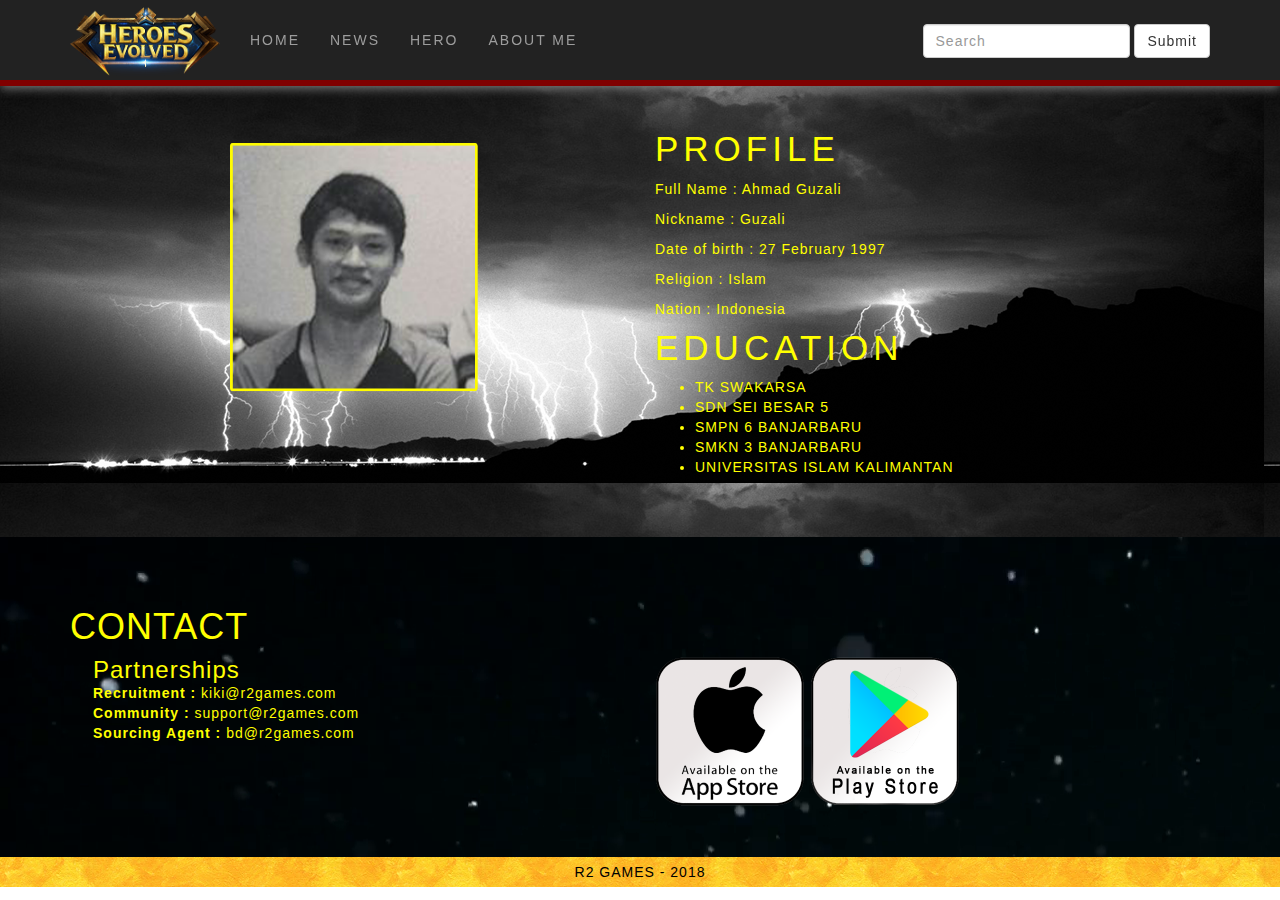
<file: aboutme.html>
<!DOCTYPE html>
<html lang="en">
  <head>
    <meta charset="utf-8">
    <meta http-equiv="X-UA-Compatible" content="IE=edge">
    <meta name="viewport" content="width=device-width, initial-scale=1">
    <!-- The above 3 meta tags *must* come first in the head; any other head content must come *after* these tags -->
    <title>PROJECT AHMAD GUZALI</title>

    <!-- Bootstrap -->
    <link href="css/bootstrap.min.css" rel="stylesheet">
	<link href="css/custom.css" rel="stylesheet">

    <!-- HTML5 shim and Respond.js for IE8 support of HTML5 elements and media queries -->
    <!-- WARNING: Respond.js doesn't work if you view the page via file:// -->
    <!--[if lt IE 9]>
      <script src="https://oss.maxcdn.com/html5shiv/3.7.3/html5shiv.min.js"></script>
      <script src="https://oss.maxcdn.com/respond/1.4.2/respond.min.js"></script>
    <![endif]-->
  </head>
  <body>
  <header>
	<nav class="navbar navbar-default navbar-inverse navbar-fixed-top">
		<div class="container">
			<div class="navbar-header">
				<button type="button" class="navbar-toggle collapsed" data-toggle="collapse" data-target="#bs-example-navbar-collapse-1" aria-expanded="false">
					<span class="sr-only">Toggle Navigation</span>
					<span class="icon-bar"></span>
					<span class="icon-bar"></span>
					<span class="icon-bar"></span>
				</button>
				<a class="navbar-brand" href="index.html">
					<img src="img/logo.png" alt="Logo">
				</a>
				
			</div>
			<div class="collapse navbar-collapse" id="bs-example-navbar-collapse-1">
				<ul class="nav navbar-nav navbar-left">
					<li><a href="index.html">HOME</a></li>
					<li><a href="news.html">NEWS</a></li>
					<li><a href="hero.html">HERO</a></li>
					<li><a href="aboutme.html">ABOUT ME</a></li>
				</ul>
				
				<form class="navbar-form navbar-right" role="search">
					<div class="form-group">
						<input type="text" class="form-control" placeholder="Search">
					</div>
					<button type="submit" class="btn btn-default">Submit</button>
				</form>
			</div>
		</div>
	</nav>	
  </header>
  
<div id="about">
	<div class="container">
		<div class="row">
			<div class="col-lg-6">
				<img class="img-fluid img-responsive" src="img/pp.png" alt="">
			</div>
			<div class="col-lg-6">
				<h1 class="tittle">PROFILE</h1>
				<p>Full Name : Ahmad Guzali</p>
				<P>Nickname : Guzali </p>
				<p>Date of birth : 27 February 1997</p>
				<p>Religion : Islam</p>
				<p>Nation : Indonesia</p>
				<h1 class="tittle">EDUCATION</h1>
				<ul>
					<li>TK SWAKARSA</li>
					<li>SDN SEI BESAR 5 </li>
					<li>SMPN 6 BANJARBARU</li>
					<li>SMKN 3 BANJARBARU</li>
					<li>UNIVERSITAS ISLAM KALIMANTAN</li>
				</ul>
			</div>
		</div>
	</div>
</div>

<div id="contact">
	<div class="container">
		<h1 class="tittle-y text-left">CONTACT</h1>
		
		<div class="row">
			<div class="col-md-6 tittle-y">
				<h3>Partnerships</h3>
					<strong> Recruitment :</strong> kiki@r2games.com<br>
					<strong> Community :</strong> support@r2games.com<br>
					<strong> Sourcing Agent :</strong> bd@r2games.com<br>
				</p>
			</div>
			
			<div class="col-md-6">
				<a href="#"><img src="img/apps.png" width="150" height="150"></a>
				<a href="#"><img src="img/ps.png" width="150" height="150"></a>
			</div>
		</div>
	</div>
</div>
<footer>
	<div class="container">
		<div class="text-center">R2 GAMES - 2018</div>
	</div>
</footer>
	
    <!-- jQuery (necessary for Bootstrap's JavaScript plugins) -->
    <script src="js/jquery.js"></script>
    <!-- Include all compiled plugins (below), or include individual files as needed -->
    <script src="js/bootstrap.min.js"></script>
  </body>
</html>
</file>
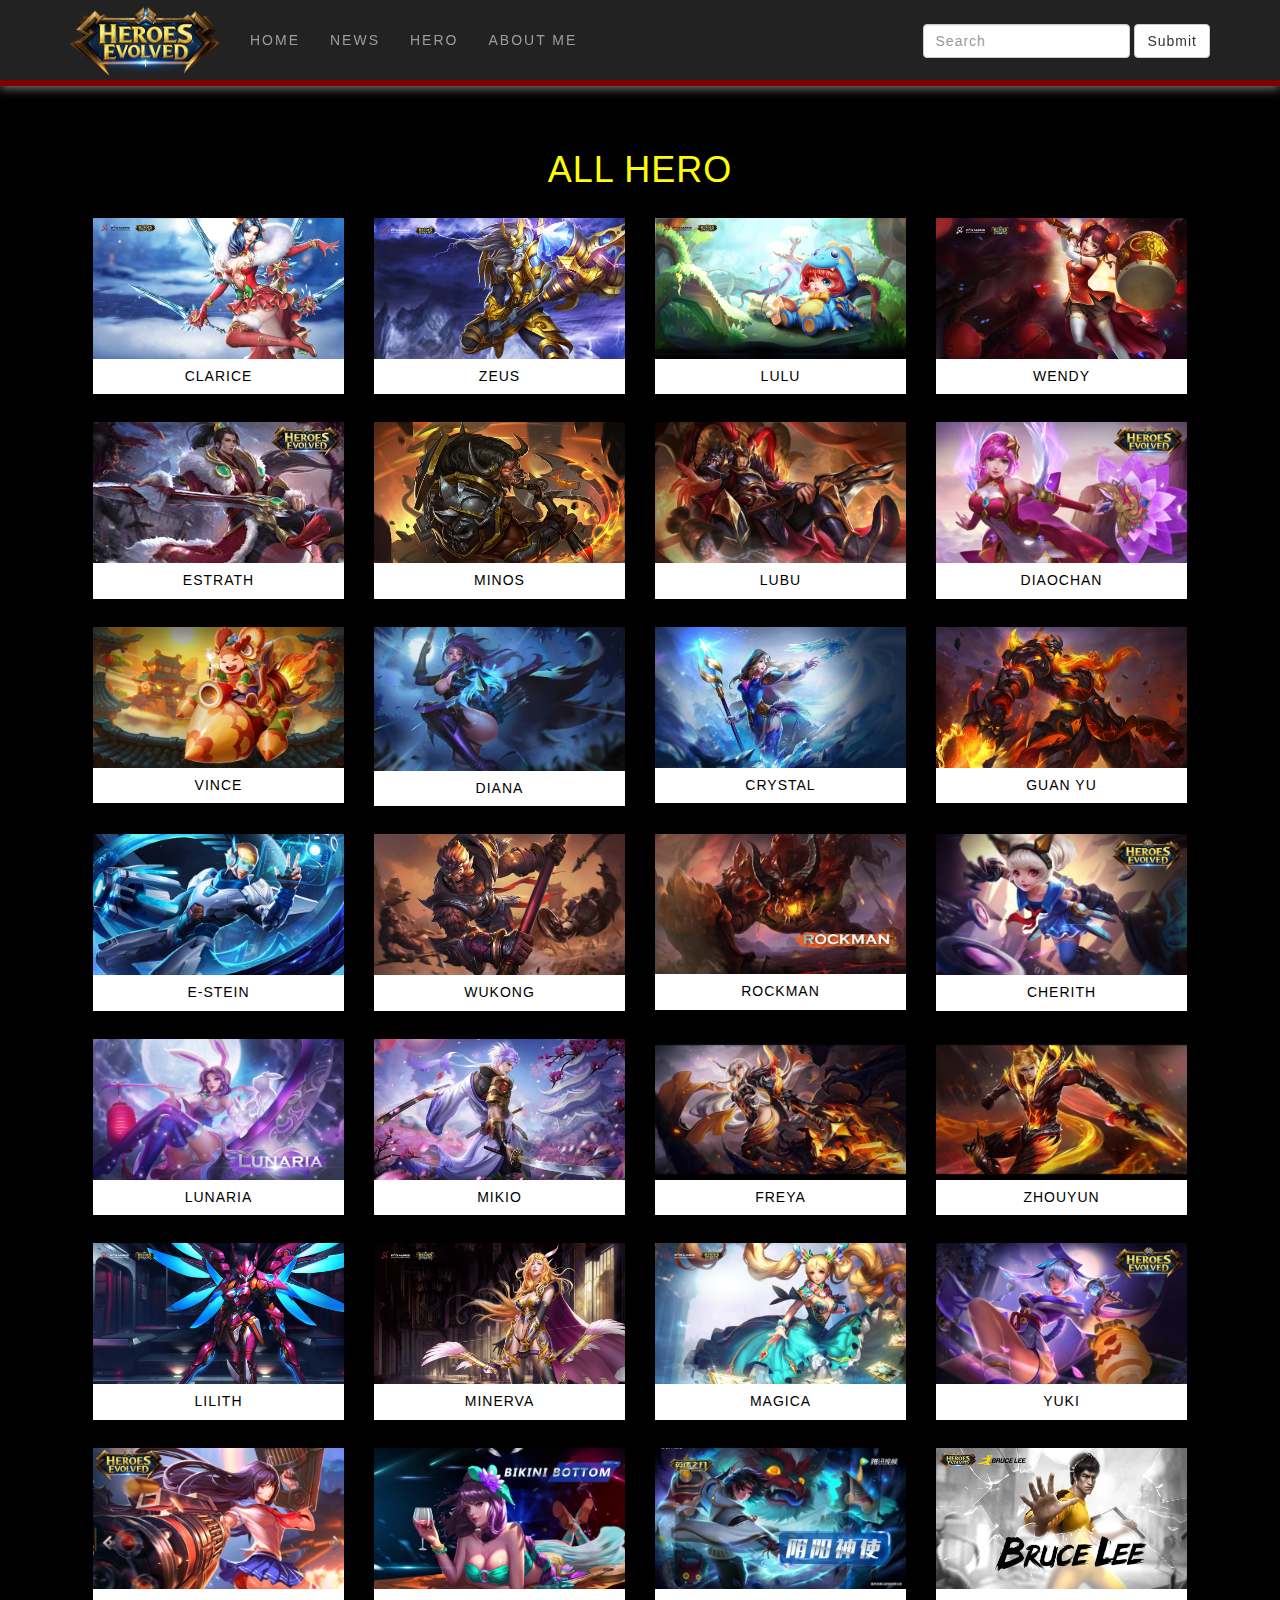
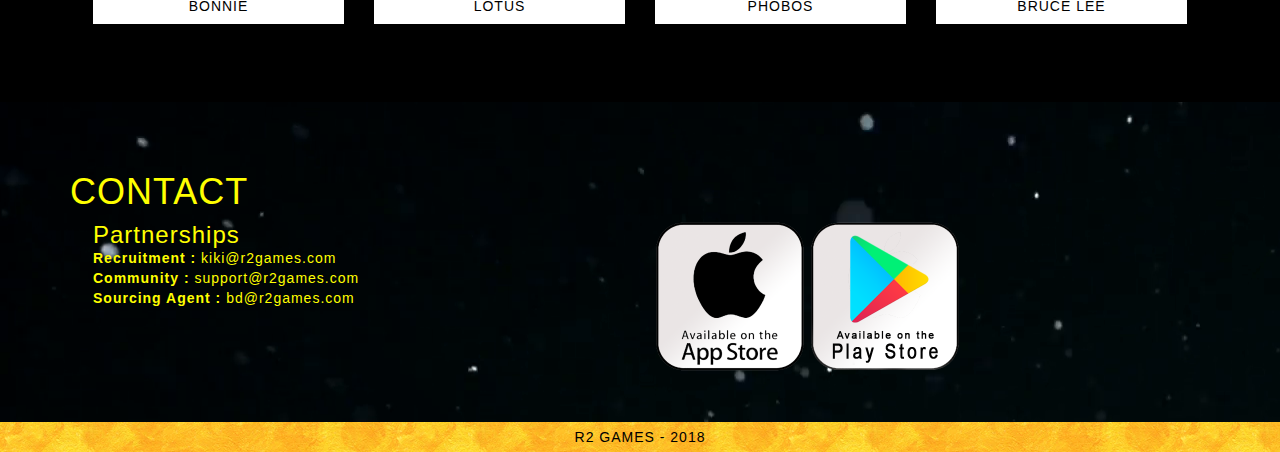
<file: hero.html>
<!DOCTYPE html>
<html lang="en">
  <head>
    <meta charset="utf-8">
    <meta http-equiv="X-UA-Compatible" content="IE=edge">
    <meta name="viewport" content="width=device-width, initial-scale=1">
    <!-- The above 3 meta tags *must* come first in the head; any other head content must come *after* these tags -->
    <title>PROJECT AHMAD GUZALI</title>

    <!-- Bootstrap -->
    <link href="css/bootstrap.min.css" rel="stylesheet">
	<link href="css/custom.css" rel="stylesheet">

    <!-- HTML5 shim and Respond.js for IE8 support of HTML5 elements and media queries -->
    <!-- WARNING: Respond.js doesn't work if you view the page via file:// -->
    <!--[if lt IE 9]>
      <script src="https://oss.maxcdn.com/html5shiv/3.7.3/html5shiv.min.js"></script>
      <script src="https://oss.maxcdn.com/respond/1.4.2/respond.min.js"></script>
    <![endif]-->
  </head>
  <body>
  <header>
	<nav class="navbar navbar-default navbar-inverse navbar-fixed-top">
		<div class="container">
			<div class="navbar-header">
				<button type="button" class="navbar-toggle collapsed" data-toggle="collapse" data-target="#bs-example-navbar-collapse-1" aria-expanded="false">
					<span class="sr-only">Toggle Navigation</span>
					<span class="icon-bar"></span>
					<span class="icon-bar"></span>
					<span class="icon-bar"></span>
				</button>
				<a class="navbar-brand" href="index.html">
					<img src="img/logo.png" alt="Logo">
				</a>
				
			</div>
			<div class="collapse navbar-collapse" id="bs-example-navbar-collapse-1">
				<ul class="nav navbar-nav navbar-left">
					<li><a href="index.html">HOME</a></li>
					<li><a href="news.html">NEWS</a></li>
					<li><a href="hero.html">HERO</a></li>
					<li><a href="aboutme.html">ABOUT ME</a></li>
				</ul>
				
				<form class="navbar-form navbar-right" role="search">
					<div class="form-group">
						<input type="text" class="form-control" placeholder="Search">
					</div>
					<button type="submit" class="btn btn-default">Submit</button>
				</form>
			</div>
		</div>
	</nav>	
  </header>
  
<div id="portfolio">
	<div class="container">
		<h1 class="tittle-y text-center color-yellow">ALL HERO</h1>
		
		<div class="row row-hero">
			<div class="col-lg-3 col-sn-6 box-portfolio">
				<a href="#"><img class="responsive" src="img/hero/CLARICE.jpg" alt="Projects"></a>
				<div class="portfolio-tittle">
					<h3 class="text-center">CLARICE</h3>
				</div>
			</div>
			<div class="col-lg-3 col-sn-6 box-portfolio">
				<a href="#"><img class="responsive" src="img/hero/ZEUS.jpg" alt="Projects"></a>
				<div class="portfolio-tittle">
					<h3 class="text-center">ZEUS</h3>
				</div>
			</div>
			<div class="col-lg-3 col-sn-6 box-portfolio">
				<a href="#"><img class="responsive" src="img/hero/LULU.jpg" alt="Projects"></a>
				<div class="portfolio-tittle">
					<h3 class="text-center">LULU</h3>
				</div>
			</div>
			<div class="col-lg-3 col-sn-6 box-portfolio">
				<a href="#"><img class="responsive" src="img/hero/WENDY.jpg" alt="Projects"></a>
				<div class="portfolio-tittle">
					<h3 class="text-center">WENDY</h3>
				</div>
			</div>
		</div>
		<div class="row row-hero">
			<div class="col-lg-3 col-sn-6 box-portfolio">
				<a href="#"><img class="responsive" src="img/hero/ESTRATH.jpg" alt="Projects"></a>
				<div class="portfolio-tittle">
					<h3 class="text-center">ESTRATH</h3>
				</div>
			</div>
			<div class="col-lg-3 col-sn-6 box-portfolio">
				<a href="#"><img class="responsive" src="img/hero/MINOS.jpg" alt="Projects"></a>
				<div class="portfolio-tittle">
					<h3 class="text-center">MINOS</h3>
				</div>
			</div>
			<div class="col-lg-3 col-sn-6 box-portfolio">
				<a href="#"><img class="responsive" src="img/hero/LUBU.jpg" alt="Projects"></a>
				<div class="portfolio-tittle">
					<h3 class="text-center">LUBU</h3>
				</div>
			</div>
			<div class="col-lg-3 col-sn-6 box-portfolio">
				<a href="#"><img class="responsive" src="img/hero/DIAOCHAN.jpg" alt="Projects"></a>
				<div class="portfolio-tittle">
					<h3 class="text-center">DIAOCHAN</h3>
				</div>
			</div>
		</div>
		<div class="row row-hero">
			<div class="col-lg-3 col-sn-6 box-portfolio">
				<a href="#"><img class="responsive" src="img/hero/VINCE.jpg" alt="Projects"></a>
				<div class="portfolio-tittle">
					<h3 class="text-center">VINCE</h3>
				</div>
			</div>
			<div class="col-lg-3 col-sn-6 box-portfolio">
				<a href="#"><img class="responsive" src="img/hero/DIANA.jpg" alt="Projects"></a>
				<div class="portfolio-tittle">
					<h3 class="text-center">DIANA</h3>
				</div>
			</div>
			<div class="col-lg-3 col-sn-6 box-portfolio">
				<a href="#"><img class="responsive" src="img/hero/CRYSTAL.jpg" alt="Projects"></a>
				<div class="portfolio-tittle">
					<h3 class="text-center">CRYSTAL</h3>
				</div>
			</div>
			<div class="col-lg-3 col-sn-6 box-portfolio">
				<a href="#"><img class="responsive" src="img/hero/GUANYU.jpg" alt="Projects"></a>
				<div class="portfolio-tittle">
					<h3 class="text-center">GUAN YU</h3>
				</div>
			</div>
		</div>
		<div class="row row-hero">
			<div class="col-lg-3 col-sn-6 box-portfolio">
				<a href="#"><img class="responsive" src="img/hero/ESTEIN.jpg" alt="Projects"></a>
				<div class="portfolio-tittle">
					<h3 class="text-center">E-STEIN</h3>
				</div>
			</div>
			<div class="col-lg-3 col-sn-6 box-portfolio">
				<a href="#"><img class="responsive" src="img/hero/WUKONG.jpg" alt="Projects"></a>
				<div class="portfolio-tittle">
					<h3 class="text-center">WUKONG</h3>
				</div>
			</div>
			<div class="col-lg-3 col-sn-6 box-portfolio">
				<a href="#"><img class="responsive" src="img/hero/ROCKMAN.jpg" alt="Projects"></a>
				<div class="portfolio-tittle">
					<h3 class="text-center">ROCKMAN</h3>
				</div>
			</div>
			<div class="col-lg-3 col-sn-6 box-portfolio">
				<a href="#"><img class="responsive" src="img/hero/CHERITH.jpg" alt="Projects"></a>
				<div class="portfolio-tittle">
					<h3 class="text-center">CHERITH</h3>
				</div>
			</div>
		</div>
		<div class="row row-hero">
			<div class="col-lg-3 col-sn-6 box-portfolio">
				<a href="#"><img class="responsive" src="img/hero/LUNARIA.jpg" alt="Projects"></a>
				<div class="portfolio-tittle">
					<h3 class="text-center">LUNARIA</h3>
				</div>
			</div>
			<div class="col-lg-3 col-sn-6 box-portfolio">
				<a href="#"><img class="responsive" src="img/hero/MIKIO.jpg" alt="Projects"></a>
				<div class="portfolio-tittle">
					<h3 class="text-center">MIKIO</h3>
				</div>
			</div>
			<div class="col-lg-3 col-sn-6 box-portfolio">
				<a href="#"><img class="responsive" src="img/hero/FREYA.jpg" alt="Projects"></a>
				<div class="portfolio-tittle">
					<h3 class="text-center">FREYA</h3>
				</div>
			</div>
			<div class="col-lg-3 col-sn-6 box-portfolio">
				<a href="#"><img class="responsive" src="img/hero/ZHOUYUN.jpg" alt="Projects"></a>
				<div class="portfolio-tittle">
					<h3 class="text-center">ZHOUYUN</h3>
				</div>
			</div>
		</div>
		<div class="row row-hero">
			<div class="col-lg-3 col-sn-6 box-portfolio">
				<a href="#"><img class="responsive" src="img/hero/LILITH.jpg" alt="Projects"></a>
				<div class="portfolio-tittle">
					<h3 class="text-center">LILITH</h3>
				</div>
			</div>
			<div class="col-lg-3 col-sn-6 box-portfolio">
				<a href="#"><img class="responsive" src="img/hero/MINERVA.jpg" alt="Projects"></a>
				<div class="portfolio-tittle">
					<h3 class="text-center">MINERVA</h3>
				</div>
			</div>
			<div class="col-lg-3 col-sn-6 box-portfolio">
				<a href="#"><img class="responsive" src="img/hero/MAGICA.jpg" alt="Projects"></a>
				<div class="portfolio-tittle">
					<h3 class="text-center">MAGICA</h3>
				</div>
			</div>
			<div class="col-lg-3 col-sn-6 box-portfolio">
				<a href="#"><img class="responsive" src="img/hero/YUKI.jpg" alt="Projects"></a>
				<div class="portfolio-tittle">
					<h3 class="text-center">YUKI</h3>
				</div>
			</div>
		</div>
		<div class="row row-hero">
			<div class="col-lg-3 col-sn-6 box-portfolio">
				<a href="#"><img class="responsive" src="img/hero/BONNIE.jpg" alt="Projects"></a>
				<div class="portfolio-tittle">
					<h3 class="text-center">BONNIE</h3>
				</div>
			</div>
			<div class="col-lg-3 col-sn-6 box-portfolio">
				<a href="#"><img class="responsive" src="img/hero/LOTUS.jpg" alt="Projects"></a>
				<div class="portfolio-tittle">
					<h3 class="text-center">LOTUS</h3>
				</div>
			</div>
			<div class="col-lg-3 col-sn-6 box-portfolio">
				<a href="#"><img class="responsive" src="img/hero/PHOBOS.jpg" alt="Projects"></a>
				<div class="portfolio-tittle">
					<h3 class="text-center">PHOBOS</h3>
				</div>
			</div>
			<div class="col-lg-3 col-sn-6 box-portfolio">
				<a href="#"><img class="responsive" src="img/hero/BL.jpg" alt="Projects"></a>
				<div class="portfolio-tittle">
					<h3 class="text-center">BRUCE LEE</h3>
				</div>
			</div>
		</div>
	</div>
</div>

<div id="contact">
	<div class="container">
		<h1 class="tittle-y text-left">CONTACT</h1>
		
		<div class="row">
			<div class="col-md-6 tittle-y">
				<h3>Partnerships</h3>
					<strong> Recruitment :</strong> kiki@r2games.com<br>
					<strong> Community :</strong> support@r2games.com<br>
					<strong> Sourcing Agent :</strong> bd@r2games.com<br>
				</p>
			</div>
			
			<div class="col-md-6">
				<a href="#"><img src="img/apps.png" width="150" height="150"></a>
				<a href="#"><img src="img/ps.png" width="150" height="150"></a>
			</div>
		</div>
	</div>
</div>
<footer>
	<div class="container">
		<div class="text-center">R2 GAMES - 2018</div>
	</div>
</footer>
	
    <!-- jQuery (necessary for Bootstrap's JavaScript plugins) -->
    <script src="js/jquery.js"></script>
    <!-- Include all compiled plugins (below), or include individual files as needed -->
    <script src="js/bootstrap.min.js"></script>
  </body>
</html>
</file>
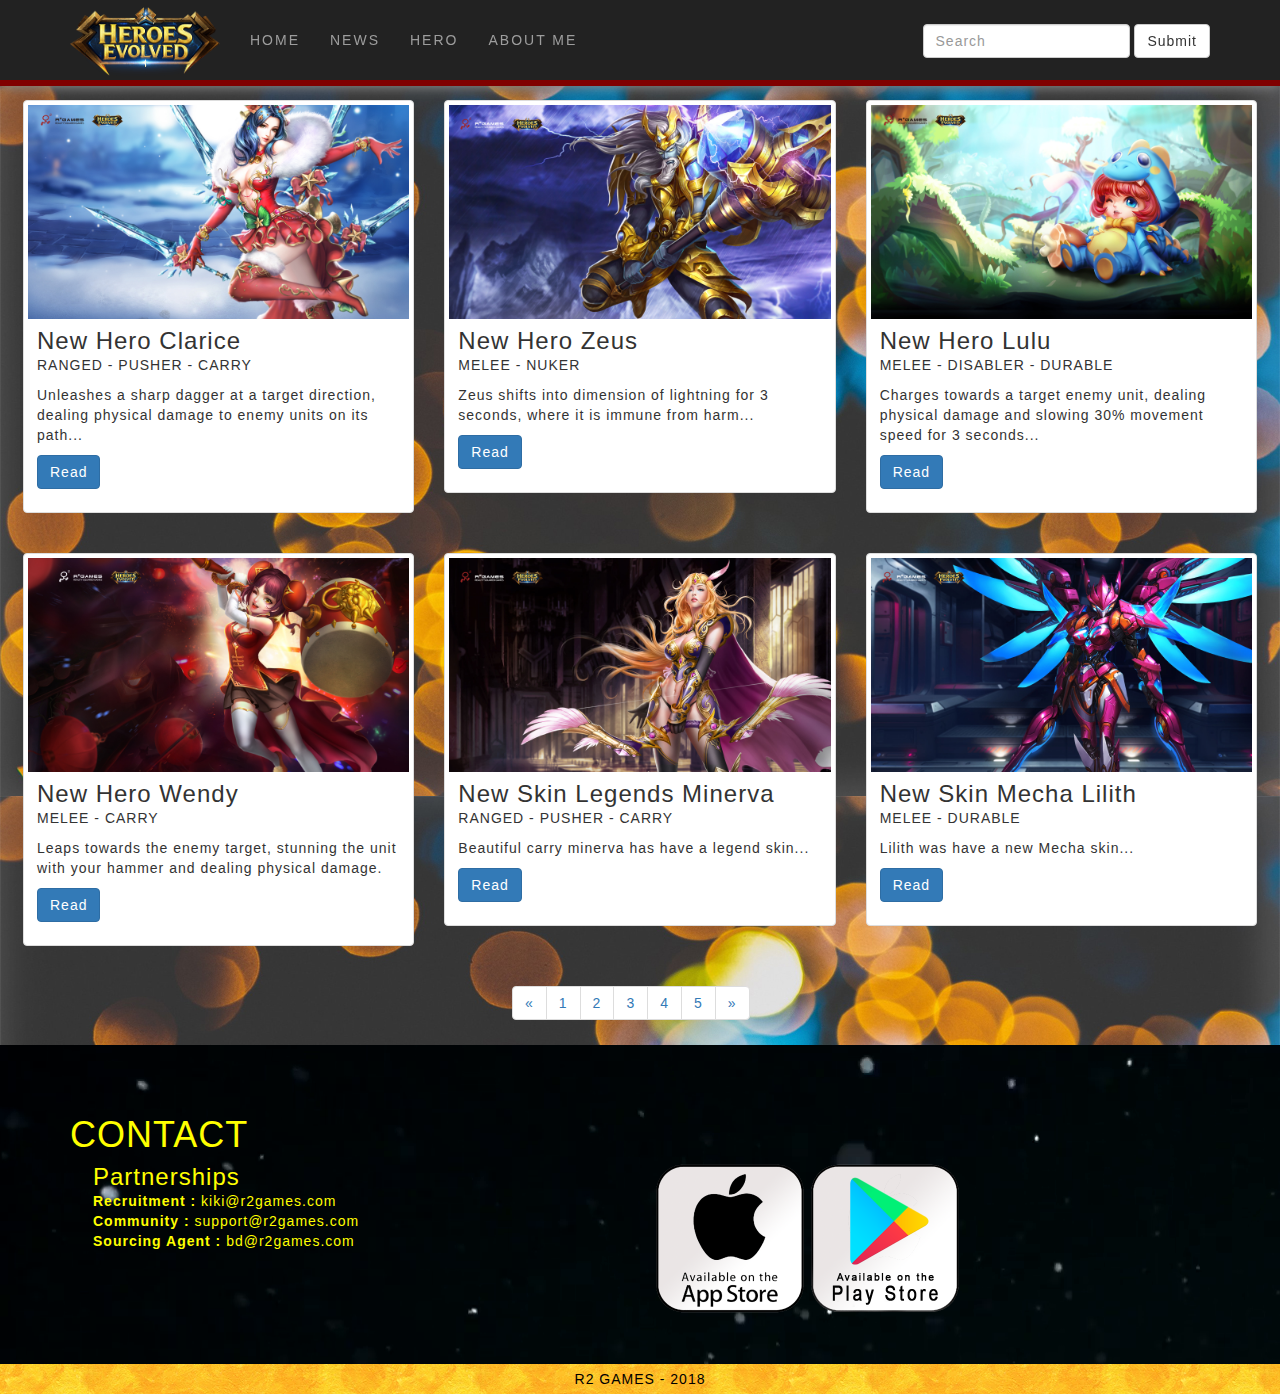
<file: news.html>
<!DOCTYPE html>
<html lang="en">
  <head>
    <meta charset="utf-8">
    <meta http-equiv="X-UA-Compatible" content="IE=edge">
    <meta name="viewport" content="width=device-width, initial-scale=1">
    <!-- The above 3 meta tags *must* come first in the head; any other head content must come *after* these tags -->
    <title>PROJECT AHMAD GUZALI</title>

    <!-- Bootstrap -->
    <link href="css/bootstrap.min.css" rel="stylesheet">
	<link href="css/custom.css" rel="stylesheet">

    <!-- HTML5 shim and Respond.js for IE8 support of HTML5 elements and media queries -->
    <!-- WARNING: Respond.js doesn't work if you view the page via file:// -->
    <!--[if lt IE 9]>
      <script src="https://oss.maxcdn.com/html5shiv/3.7.3/html5shiv.min.js"></script>
      <script src="https://oss.maxcdn.com/respond/1.4.2/respond.min.js"></script>
    <![endif]-->
  </head>
  <body>
  <header>
	<nav class="navbar navbar-default navbar-inverse navbar-fixed-top">
		<div class="container">
			<div class="navbar-header">
				<button type="button" class="navbar-toggle collapsed" data-toggle="collapse" data-target="#bs-example-navbar-collapse-1" aria-expanded="false">
					<span class="sr-only">Toggle Navigation</span>
					<span class="icon-bar"></span>
					<span class="icon-bar"></span>
					<span class="icon-bar"></span>
				</button>
				<a class="navbar-brand" href="index.html">
					<img src="img/logo.png" alt="Logo">
				</a>
				
			</div>
			<div class="collapse navbar-collapse" id="bs-example-navbar-collapse-1">
				<ul class="nav navbar-nav navbar-left">
					<li><a href="index.html">HOME</a></li>
					<li><a href="news.html">NEWS</a></li>
					<li><a href="hero.html">HERO</a></li>
					<li><a href="aboutme.html">ABOUT ME</a></li>
				</ul>
				
				<form class="navbar-form navbar-right" role="search">
					<div class="form-group">
						<input type="text" class="form-control" placeholder="Search">
					</div>
					<button type="submit" class="btn btn-default">Submit</button>
				</form>
			</div>
		</div>
	</nav>	
  </header>
<div class="news">
<div class="row">
  <div class="col-sm-6 col-md-4 jaraknews">
    <div class="thumbnail">
      <img src="img/hero/CLARICE.jpg" alt="...">
      <div class="caption">
        <h3>New Hero Clarice</h3>
        <p>RANGED - PUSHER - CARRY</p>
		<p>Unleashes a sharp dagger at a target direction, dealing physical damage to enemy units on its path...</p>
        <p><a href="#" class="btn btn-primary" role="button">Read</a></p>
      </div>
    </div>
  </div>
  <div class="col-sm-6 col-md-4 jaraknews">
    <div class="thumbnail">
      <img src="img/hero/ZEUS.jpg" alt="...">
      <div class="caption">
        <h3>New Hero Zeus</h3>
        <p>MELEE - NUKER</p>
		<p>Zeus shifts into dimension of lightning for 3 seconds, where it is immune from harm...</p>
        <p><a href="#" class="btn btn-primary" role="button">Read</a></p>
      </div>
    </div>
  </div>
  <div class="col-sm-6 col-md-4 jaraknews">
    <div class="thumbnail">
      <img src="img/hero/LULU.jpg" alt="...">
      <div class="caption">
        <h3>New Hero Lulu</h3>
        <p>MELEE - DISABLER - DURABLE</p>
		<p>Charges towards a target enemy unit, dealing physical damage and slowing 30% movement speed for 3 seconds...</p>
        <p><a href="#" class="btn btn-primary" role="button">Read</a></p>
      </div>
    </div>
  </div>
</div>
<div class="row">
  <div class="col-sm-6 col-md-4 jaraknews">
    <div class="thumbnail">
      <img src="img/hero/WENDY.jpg" alt="...">
      <div class="caption">
        <h3>New Hero Wendy</h3>
        <p>MELEE - CARRY</p>
		<p>Leaps towards the enemy target, stunning the unit with your hammer and dealing physical damage.</p>
        <p><a href="#" class="btn btn-primary" role="button">Read</a></p>
      </div>
    </div>
  </div>
  <div class="col-sm-6 col-md-4 jaraknews">
    <div class="thumbnail">
      <img src="img/hero/MINERVA.jpg" alt="...">
      <div class="caption">
        <h3>New Skin Legends Minerva</h3>
        <p>RANGED - PUSHER - CARRY</p>
		<p>Beautiful carry minerva has have a legend skin...</p>
        <p><a href="#" class="btn btn-primary" role="button">Read</a></p>
      </div>
    </div>
  </div>
  <div class="col-sm-6 col-md-4 jaraknews">
    <div class="thumbnail">
      <img src="img/hero/LILITH.jpg" alt="...">
      <div class="caption">
        <h3>New Skin Mecha Lilith</h3>
        <p>MELEE - DURABLE</p>
		<p>Lilith was have a new Mecha skin...</p>
        <p><a href="#" class="btn btn-primary" role="button">Read</a></p>
      </div>
    </div>
  </div>
</div>
<nav aria-label="Page navigation">
  <ul class="pagination">
    <li>
      <a href="#" aria-label="Previous">
        <span aria-hidden="true">&laquo;</span>
      </a>
    </li>
    <li><a href="#">1</a></li>
    <li><a href="#">2</a></li>
    <li><a href="#">3</a></li>
    <li><a href="#">4</a></li>
    <li><a href="#">5</a></li>
    <li>
      <a href="#" aria-label="Next">
        <span aria-hidden="true">&raquo;</span>
      </a>
    </li>
  </ul>
</nav>
</div>

<div id="contact">
	<div class="container">
		<h1 class="tittle-y text-left">CONTACT</h1>
		
		<div class="row">
			<div class="col-md-6 tittle-y">
				<h3>Partnerships</h3>
					<strong> Recruitment :</strong> kiki@r2games.com<br>
					<strong> Community :</strong> support@r2games.com<br>
					<strong> Sourcing Agent :</strong> bd@r2games.com<br>
				</p>
			</div>
			
			<div class="col-md-6">
				<a href="#"><img src="img/apps.png" width="150" height="150"></a>
				<a href="#"><img src="img/ps.png" width="150" height="150"></a>
			</div>
		</div>
	</div>
</div>
<footer>
	<div class="container">
		<div class="text-center">R2 GAMES - 2018</div>
	</div>
</footer>
	
    <!-- jQuery (necessary for Bootstrap's JavaScript plugins) -->
    <script src="js/jquery.js"></script>
    <!-- Include all compiled plugins (below), or include individual files as needed -->
    <script src="js/bootstrap.min.js"></script>
  </body>
</html>
</file>
<file: css/custom.css>
* {
	font-weight: 200;
	letter-spacing: 1px;
}

body {
	padding-top: 80px;
}

h3 {
	margin: 0;
}

.color-white {
	color:#e3e3e3;
}

.row {
	margin : 0px 8px 0px 8px;

}

.row-hero {
	margin : 28px 8px 28px 8px;
}
	
.hero {
	background:url('../img/bgnews.jpg');
}

.news {
	background:url('../img/bgnews.jpg');
}

.jaraknews {
	margin-top : 20px;
}

.img-center {
	margin: 0 auto;
}
.navbar {
	min-height: 80px;
	border-radius: 0;
	margin-bottom: 0;
	border-bottom: solid 6px maroon;
	box-shadow: 0 2px 10px 0 #818181;
}

.navbar-brand {
	padding: 0 15px;
	height: 80px;
	line-height: 80px;
}

.navbar-brand>img {
	margin-top: 7px;
	max-width: 150px;
}

.navbar-toggle {
	margin-top: 23px;
	padding: 9px 10px !important;
}

@media (min-width: 768px) {
	.navbar-nav > li > a {
		padding-top: 26.5px;
		padding-bottom: 26.5px;
		line-height: 27px;
		font-weight: 400;
		letter-spacing: 2px;
	}
}

h1.tittle {
	font-size: 2.5em;
	font-weight: 300;
	margin : 0;
	margin-bottom: 10px;
	letter-spacing: 5px;
}

.navbar-form {
  padding: 10px 15px;
  margin-top: 14px;
  margin-right: -15px;
  margin-bottom: 8px;
  margin-left: -15px;
  border-top: 1px solid transparent;
  border-bottom: 1px solid transparent;
  -webkit-box-shadow: inset 0 1px 0 rgba(255, 255, 255, .1), 0 1px 0 rgba(255, 255, 255, .1);
          box-shadow: inset 0 1px 0 rgba(255, 255, 255, .1), 0 1px 0 rgba(255, 255, 255, .1);
}

@media (min-width: 768px) {
  .navbar-form {
    width: auto;
    border: 0;
    -webkit-box-shadow: none;
            box-shadow: none;
  }
}

#about {
	background:url('../img/bg.png');
	color : #FFFF00;
}

#about img, #portfolio img {
	width: 100%;
}

#about, #portfolio, #team, #contact {
	padding: 50px 0;
}

#team {
	background: #353535;
}

#team img {
	width: 180px;
	border : solid 5px #fff;
}

.team-name {
	padding: 10px;
	color: #e3e3e3;
}

#portfolio {
	background: black;
}

.portfolio-tittle {
	padding: 10px;
	background: #FFF;
	height: 100%;
}

.portfolio-tittle h3{
	font-size: 1em;
	color:black;
}

.portfolio h1 {
	font-size: 1em;
	color: #FFFF00;
}

.pagination {
	margin-left: 40%;
}

.tittle-y {
	color: #FFFF00;
}

#contact {
	color : #e3e3e3;
	background: url('../img/bgc.png');
}

footer {
	padding: 5px 0;
	background: url('../img/footer.jpg');
	color: black;
	font-weight: 500;
}

@media only screen and (max-width : 640px) {
	.box-portfolio {
		margin-bottom: 20px;
	}
	
	#about img {
		margin-bottom: 20px;
	}
	
	#about, #portfolio, #team, #contact {
		padding: 30px 0;
	}
	
	#contact {
		text-align: center;
	}
}
</file>
